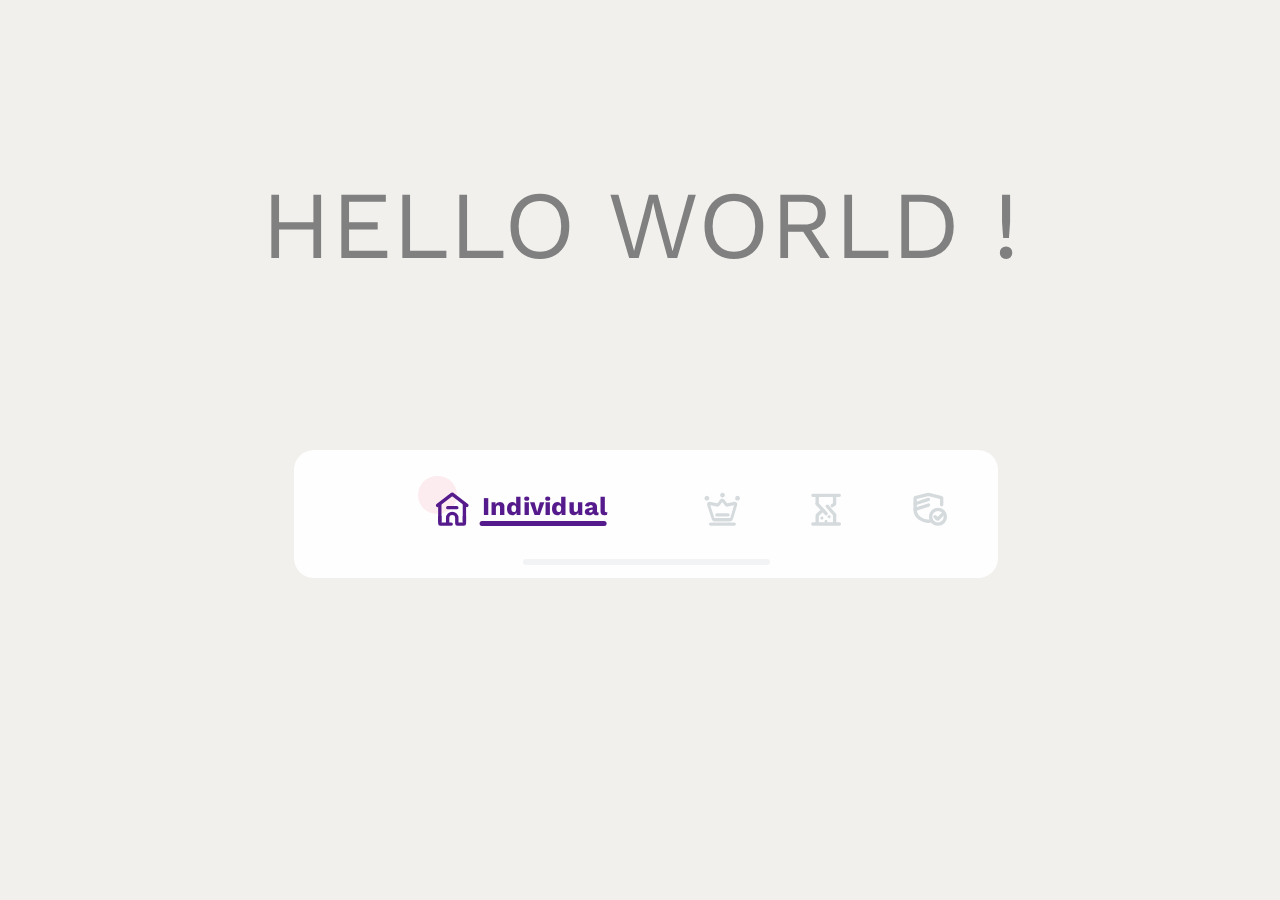
<file: index.html>
<!DOCTYPE html>
<html lang="en" >
<head>
<meta charset="UTF-8">

<title>Hello World</title>

<link rel="stylesheet" href="css/index_css/index.css">
<!-- pages icon -->
<link rel="shortcut icon" href="images/L.ico" />
</head>
<body>

<div class="container">
  <a class="link" href="#">Hello World !</a>
  <span class="hover-container">
    <span class="link-text" aria-hidden="true">Hello World !</span>
    <span class="image-container">
      <span class="image-inner">
        <img class="link-image" src="images/21.png" alt="Hello World" />
      </span>
    </span>
  </span>
</div>

<div class="Tab">
<menu class="menu">
	
	<button class="menu__item active">
		<div class="menu__icon" >
			<svg class="icon" xmlns="http://www.w3.org/2000/svg" viewBox="0 0 179.1 145" >
		
				<g id="home-anm">
					<path stroke-linejoin="round"  stroke-linecap="round" d="M70.5,80.1h40.7"/>
					<path d="M35,64v80"/>
					<path d="M145.1,143V63"/>
					<path stroke-linecap="round" stroke-linejoin="round" d="M24.9,70l65.7-50.7L156.3,70"/>
				</g>
	
				<path stroke-linejoin="round" d="M145.1,117.6v33.1c0,1.5-1.2,2.8-2.8,2.8h-28.4c-1.5,0-2.8-1.2-2.8-2.8V126c0-11.3-9.2-20.5-20.5-20.5l0,0
				c-11.3,0-20.5,9.2-20.5,20.5v27.5h16H37.8c-1.5,0-2.8-1.2-2.8-2.8v-34.2"/>
	
			</svg>
			
			

		</div>
		<strong class="menu__text active"><a class="tab_text" target="_blank" href="html/Individual.html">Individual</a></strong>
	</button>

	<button class="menu__item">
		<div class="menu__icon" >

			<svg class="icon" xmlns="http://www.w3.org/2000/svg" viewBox="0 0 179.1 145">

				<g id="strategy-anm" >
					<path d="M84.1,50.4L72,64.7c-2,2.4-5.2,3.5-8.3,3l-40.1-6.8c-3.2-0.6-5.8,2.4-4.8,5.5L42,127.9c1.2,3.6,4.6,6.1,8.4,6.1
					h81.6c3.9,0,7.3-2.6,8.5-6.3l21.5-61.4c0.9-3-1.7-6-4.9-5.4l-38.3,6.7c-3,0.6-6.2-0.5-8.2-2.8L97.4,50.2
					C93.8,46.3,87.6,46.3,84.1,50.4z"/>
				</g>
				<path stroke-linecap="round" d="M38.8,153.5h105.5"/>
				<path stroke-linecap="round" d="M66.8,112.5h49.5"/>
				<path id="strategy-cir1" stroke-width="0" fill="currentColor" d="M32.4,37.5c0,5.8-4.7,10.5-10.5,10.5s-10.5-4.7-10.5-10.5S16.1,27,21.9,27S32.4,31.7,32.4,37.5z"/>
				<path id="strategy-cir2" stroke-width="0" fill="currentColor" d="M102.3,23.5c0,5.8-4.7,10.5-10.5,10.5s-10.5-4.7-10.5-10.5S86,13,91.8,13S102.3,17.7,102.3,23.5z"/>
				<path id="strategy-cir3" stroke-width="0" fill="currentColor" d="M169.6,37.5c0,5.8-4.7,10.5-10.5,10.5s-10.5-4.7-10.5-10.5S153.3,27,159.1,27S169.6,31.7,169.6,37.5z"/>
			
			</svg>

		</div>
		<strong class="menu__text"><a class="tab_text" target="_blank" href="html/Travel.html">Travel</a></strong>
	</button>

	<button class="menu__item">
		<div class="menu__icon" >

			<svg class="icon"  xmlns="http://www.w3.org/2000/svg" viewBox="0 0 179.1 145" >

				<g id="period-cir">
					<path fill="currentColor" stroke-width="0" d="M96.5,141.7c0,3.9-3.1,7-7,7s-7-3.1-7-7s3.1-7,7-7C93.4,134.6,96.5,137.8,96.5,141.7z"/>
					<path fill="currentColor" stroke-width="0" d="M78.2,126.7c0,3.9-3.1,7-7,7s-7-3.1-7-7c0-3.9,3.1-7,7-7S78.2,122.8,78.2,126.7z"/>
					<path fill="currentColor" stroke-width="0" d="M110.6,120.5c0,3.9-3.1,7-7,7s-7-3.1-7-7s3.1-7,7-7S110.6,116.6,110.6,120.5z"/>
				
				</g>
				<g id="period-anm">
					<path stroke-linecap="round" d="M30.8,24.7h118.3 M117.3,71.2l9.7-6.7c0.7-0.4,1.1-1.1,1.1-1.9V24.7H50v37.8"/>
					<path stroke-linecap="round" d="M149.4,153.3H30.6 M75.5,90.7l-23.1,21.2c-1.6,1.4-2.4,3.4-2.4,5.6v35.9h78.1V113"/>
					<g id="period-line">
						<path stroke-linecap="round" d="M50,62.5l40,44.2"/>
						<path stroke-linecap="round" d="M128.1,111.7L95.2,73.4"/>
					</g>
				</g>
	
			</svg>

		</div>
		<strong class="menu__text"><a class="tab_text" target="_blank" href="html/Singer.html">Singer</a></strong>
	</button>

	<button class="menu__item">
		<div class="menu__icon" >

			<svg class="icon" xmlns="http://www.w3.org/2000/svg" viewBox="0 0 179.1 145" >

				<path stroke-linecap="round" d="M94,139c-4.8,1.3-8.8,1.7-11.4,1.8c0,0-18.3,1.1-36.9-11.6c-1.9-1.3-4.7-3.2-7.8-6.2c-1.7-1.6-2.9-2.9-3.4-3.6
				c0,0-3.6-4.2-6.1-8.6c-4.6-8.4-5.4-18.9-5.5-21l0,0V75.5v-39c0-0.7,0.5-1.3,1.2-1.5l58-14.2c0.2-0.1,0.5-0.1,0.7,0l57.9,14.7
				c0.7,0.2,1.1,0.8,1.1,1.5v29.7"/>
				<path id="security-cir" stroke-linecap="round" d="M158.3,120.7c0,18.3-14.8,33.1-33.1,33.1s-33-14.8-33-33.1s14.8-33.1,33.1-33.1S158.3,102.4,158.3,120.7z"/>
				<g id="security-strok">
					<path stroke-linecap="round" d="M151.1,104.5l-25,25c-1.3,1.3-3.5,1.3-4.9,0l-9.1-9.1"/>
					<path stroke-linecap="round" d="M82.6,43L23.1,62.3"/>
					<path stroke-linecap="round" d="M82.6,68.4L23.1,87.6"/>
				</g>
	
			</svg>

		</div>
		<strong class="menu__text"><a class="tab_text" target="_blank" href="html/Other.html">Other</a></strong>
	</button>
    
	<!--
	<button class="menu__item">
		<div class="menu__icon" >

			<svg class="icon" xmlns="http://www.w3.org/2000/svg" viewBox="0 0 179.1 145" >

				<circle cx="90.5" cy="90.2" r="19.7"/>
				<g id="settings-anm" >
					<path stroke-linejoin="round" d="M144.7,73.8l-6.2-1c-0.6-1.5-1.2-3-1.9-4.5l3.6-5.1c3.2-4.4,2.7-10.5-1.2-14.3l-7.4-7.4
					c-2.1-2.1-4.9-3.3-7.8-3.3c-2.3,0-4.5,0.7-6.4,2.1l-5.1,3.6c-1.6-0.7-3.2-1.4-4.8-2l-1-6.1c-0.9-5.4-5.5-9.3-10.9-9.3H85.1
					c-5.4,0-10,3.9-10.9,9.2L73.1,42c-1.5,0.6-3,1.2-4.5,1.9l-5-3.6c-1.9-1.4-4.1-2.1-6.5-2.1c-3,0-5.8,1.2-7.8,3.3l-7.4,7.4
					c-3.8,3.8-4.3,9.8-1.2,14.3l3.7,5.2c-0.7,1.5-1.3,3-1.8,4.5l-6.1,1c-5.4,0.9-9.3,5.5-9.3,10.9v10.5c0,5.4,3.9,10,9.2,10.9l6.3,1.1
					c0.6,1.5,1.2,3,1.9,4.5l-3.6,5c-3.2,4.4-2.7,10.5,1.2,14.3l7.4,7.4c2.1,2.1,4.9,3.3,7.8,3.3c2.3,0,4.5-0.7,6.4-2.1L69,136
					c1.4,0.6,2.8,1.2,4.2,1.7l1,6.2c0.9,5.4,5.5,9.3,10.9,9.3h10.5c5.4,0,10-3.9,10.9-9.2l1-6.2c1.5-0.6,3-1.2,4.5-1.9l5.1,3.6
					c1.9,1.4,4.1,2.1,6.5,2.1c3,0,5.7-1.2,7.8-3.3l7.4-7.4c3.8-3.8,4.3-9.8,1.2-14.3l-3.6-5.1c0.7-1.5,1.3-3,1.9-4.5l6.2-1
					c5.4-0.9,9.3-5.5,9.3-10.9V84.8C153.9,79.3,150.1,74.7,144.7,73.8z"/>
				</g>
	
			</svg>

		</div>
		<strong class="menu__text">settings</strong>
	</button>
    -->
</menu>
</div>

<script src="js/index_js/script_index.js"></script>

</body>
</html>
</file>
<file: css/index_css/index.css>
@import url("https://fonts.googleapis.com/css2?family=Work+Sans:wght@900&display=swap");
* {
  box-sizing: border-box;
}
*::before, *::after {
  box-sizing: border-box;
}

body {
  font-family: "Work Sans", sans-serif;
  font-size: 2em;
  margin: 0;
  background: #f2f0ed;
  overflow: hidden;
}

.container {
  position: relative;
  display: flex;
  justify-content: center;
  align-items: center;
  width: 100%;
  min-height: 50vh;
}

a {
  text-decoration: none;
}

.link {
  z-index: 1;
  position: relative;
  display: inline-block;
  font-size: 3em;
  color: #808080;
  text-transform: uppercase;
  transition: color 275ms ease;
}
.link:hover {
  color: #333;
}
.link:hover ~ .hover-container .link-text {
  opacity: 1;
}
.link:hover ~ .hover-container .image-container {
  opacity: 1;
}

.link-text {
  z-index: 2;
  position: absolute;
  display: flex;
  justify-content: center;
  align-items: center;
  top: 0;
  left: 0;
  right: 0;
  bottom: 0;
  font-size: 3em;
  color: #fff;
  text-transform: uppercase;
  pointer-events: none;
  -webkit-clip-path: circle(75px at var(--x) var(--y));
          clip-path: circle(75px at var(--x) var(--y));
  opacity: 0;
  transition: opacity 250ms ease;
}

.image-container {
  z-index: -2;
  position: absolute;
  top: 0;
  left: 0;
  width: 150px;
  height: 150px;
  opacity: 0;
  transition: opacity 250ms ease;
}

.image-inner {
  position: absolute;
  top: -75px;
  left: -75px;
  width: 150px;
  height: 150px;
}

.link-image {
  display: block;
  max-width: 100%;
  width: 150px;
  height: 150px;
  -o-object-fit: cover;
     object-fit: cover;
  -o-object-position: center;
     object-position: center;
  border-radius: 50%;
  filter: brightness(0.9);
}



/*-----tab content-----*/

@import url('https://fonts.googleapis.com/css2?family=Nunito:wght@800&display=swap');

html {

    box-sizing: border-box ;
    --duration: .45s ;
    --cubic: cubic-bezier(0.4, 0, 0.2, 1) ;
    --color-1: #d5dadd ;
    --color-2: #551a8b ;

}




.Tab{
	width:auto;
	margin-left:23%;
}

.tab_text{
	transition:.3s all;
	color:#551a8b;
}

.tab_text:hover{
	color:#000000;
}

.tab_text:focus{
	color:#000;
}




.menu {

    margin: 0 ;
    width: 22em ;
    display: flex ;
    height: 4em ;
    user-select: none ;
    position: relative ;
    align-items: center ;
    padding: 0 0.5em 1em ;
    justify-content: center ;
    background-color: #fefefe ;
    border-radius: 20px 20px 20px 20px ;
    -webkit-tap-highlight-color: transparent ;

}

@media (max-width: 42.625em) {
  
  .menu {
    
    font-size: .55em ;
    
  }
  
}

.menu::after {

    height: 5% ;
    width: 35% ;
    bottom: 10% ;
    content: " " ;
    position: absolute ;
    border-radius: 1em ;
    background-color: #f2f3f4 ;


}

.menu__item {

    all: unset ;
    flex-grow: 1 ;
    display: flex ;
    cursor: pointer ;
    overflow: hidden ;
    padding-top: 0.5em ;
    position: relative ;
    align-items: center ;
    color: var(--color-1) ;
    justify-content: center ;
    transition: flex-grow var(--duration) var(--cubic) ;
    
}

.menu__icon {
    
    font-size: 0.5em ;
    stroke: currentColor ;
    transition: transform var(--duration) var(--cubic) ;
    
}

.menu__item::before {

    top: 10% ;
    left: 30% ;
    width: 1.2em ;
    height: 1.2em ;
    content: " ";
    position: absolute ;
    border-radius: 50% ;
    transform: scale(0) ;
    transform-origin: center ;
    background-color: #fdecef ;
    transition: transform var(--duration) var(--cubic) ;

}

.menu__item::after {

    left: -9%;
    bottom: 0 ;
    content: " " ;
    height: 0.15em ;
    position: absolute ;
    border-radius: 2em ;
    transform-origin: left center ;
    background-color: currentColor ;
    width: calc( var(--lineWidth) + 5px ) ;
    transform: translate3d(3em , 0, 0) scaleX(0) ;
    transition: transform calc( var(--duration) + .2s) var(--cubic) ;

}


.menu__text {

    left: 6.7em ;
    font-size: 0.8em ;
    position: absolute ;
    text-transform: capitalize ;
    letter-spacing: .01em ;
    transform: translate3d(0, 90%, 0) ;
    transition: transform calc( var(--duration) / 3.7 ) ;
}

.menu__item.active {
    
    flex-grow: 5 ;
    color: var(--color-2) ;
    transition:.3s all;
}

.menu__item.active:hover{
	color:#000000;
}

.menu__item.active .menu__icon {
    
    transform: translate3d(-95% , 0, 0) ;

    
}

.menu__item.active::before {

    transform: scale(1) ;

}

.menu__item.active::after {

    transform: translate3d(6.3em , 0, 0) scaleX(1) ;
    transition: transform var(--duration) var(--cubic) ;

}

.menu__text.active {

    transform: translate3d(0 , 0, 0) ;
    transition: transform calc(var(--duration) / 1.5) ;
}

.icon {

    --duration-icon: 1s ;
    
    fill: none ; 
    width: 2.5em ;
    height: 2.5em ;
    display: block ;
    stroke-width: 15 ;
    stroke-miterlimit: 10 ;
    
}


.active #home-anm {

    animation: home var(--duration-icon) ;
}

@keyframes home {

    25% {

        transform: translate3d(0, -.8em , 0) ;

    }

    50% {

        transform: translate3d(0, .5em , 0) ;

    }


}

#strategy-anm {
    
    transform: scaleX(.85) ;
    transform-origin: center ;

}

.active #strategy-anm {
    
    animation: strategy var(--duration-icon) ;

}

@keyframes strategy {
    
    50% {

        transform: scaleX(1) ;
        
    }
    
    100%{
        
        transform: scaleX(.85) ;

    }

}

.active #strategy-cir1 {

    animation: strategy-cir1 var(--duration-icon);
}

.active #strategy-cir2 {

    animation: strategy-cir2 var(--duration-icon) .1s;
}

.active #strategy-cir3 {

    animation: strategy-cir3 var(--duration-icon) .2s;
}

@keyframes strategy-cir1 {
    
    50% {

        transform: translate3d(-.7em,-0.7em,0);
        
    }
    
    100%{
        
        transform: translate3d(0,0,0);


    }

}

@keyframes strategy-cir2 {
    
    35% {

        transform: translate3d(0,-0.7em,0);
        
    }
    
    100%{
        
        transform: translate3d(0,0,0);


    }

}

@keyframes strategy-cir3 {
    
    35% {

        transform: translate3d(.7em,-0.7em,0);
        
    }
    
    100%{
        
        transform: translate3d(0,0,0);


    }

}


.active #period-anm {

    transform-origin: center 100% ;
    animation: period var(--duration-icon) ;

}

.active #period-cir {

    transform-origin: center ;
    animation: period-cir var(--duration-icon) ;

}

.active #period-line {

    stroke-dasharray: 66 ;
    animation: period-line calc( var(--duration-icon) / 2.5 ) reverse ;

}


@keyframes period {

    35% {

        transform: scaleY(.85) ;

    }

    60% , 70% {

        transform: scaleY(1.2) ;

    }

    100% {
        
        transform: scaleY(1) ;

    }

}

@keyframes period-cir {

    0%{

       opacity: 0 ;

    }

    35% {

        opacity: 1 ;
        transform: translate3d(15%, -55%, 0) ;

    }

    60%{

        opacity: 0 ;
        transform: translate3d(-8%, -50%, 0) ;

    }

}

@keyframes period-line {


    100% {

        stroke-dashoffset: 66 ;

    }

}


.active #security-cir {

    transform-box: fill-box ;
    transform-origin: center ;
    animation: security-cir calc( var(--duration-icon) / 1.5 ) ;

}

@keyframes security-cir {


    0% {

        transform: scale(0) ;
        
    }
    
    100% {
        
        transform: scale(1) ;
        
    }

}

.active #security-strok {

    stroke-dasharray: 96;
    animation: security-strok calc( var(--duration-icon) / 1.2 ) ;

}

@keyframes security-strok {


    0% {

        stroke-dashoffset: 60 ;
        
    }
    
    100% {
        
        stroke-dashoffset: 230 ;
        
    }

}

.active #settings-anm {

    transform-box: fill-box ;
    transform-origin: center ;
    animation: settings-anm calc( var(--duration-icon) / 1.5 ) ;

}

@keyframes settings-anm {


    0% {

        transform: rotate(-60deg);
        
    }
    
    50% {
        
        transform: rotate(60deg);
        
    }

}
</file>
